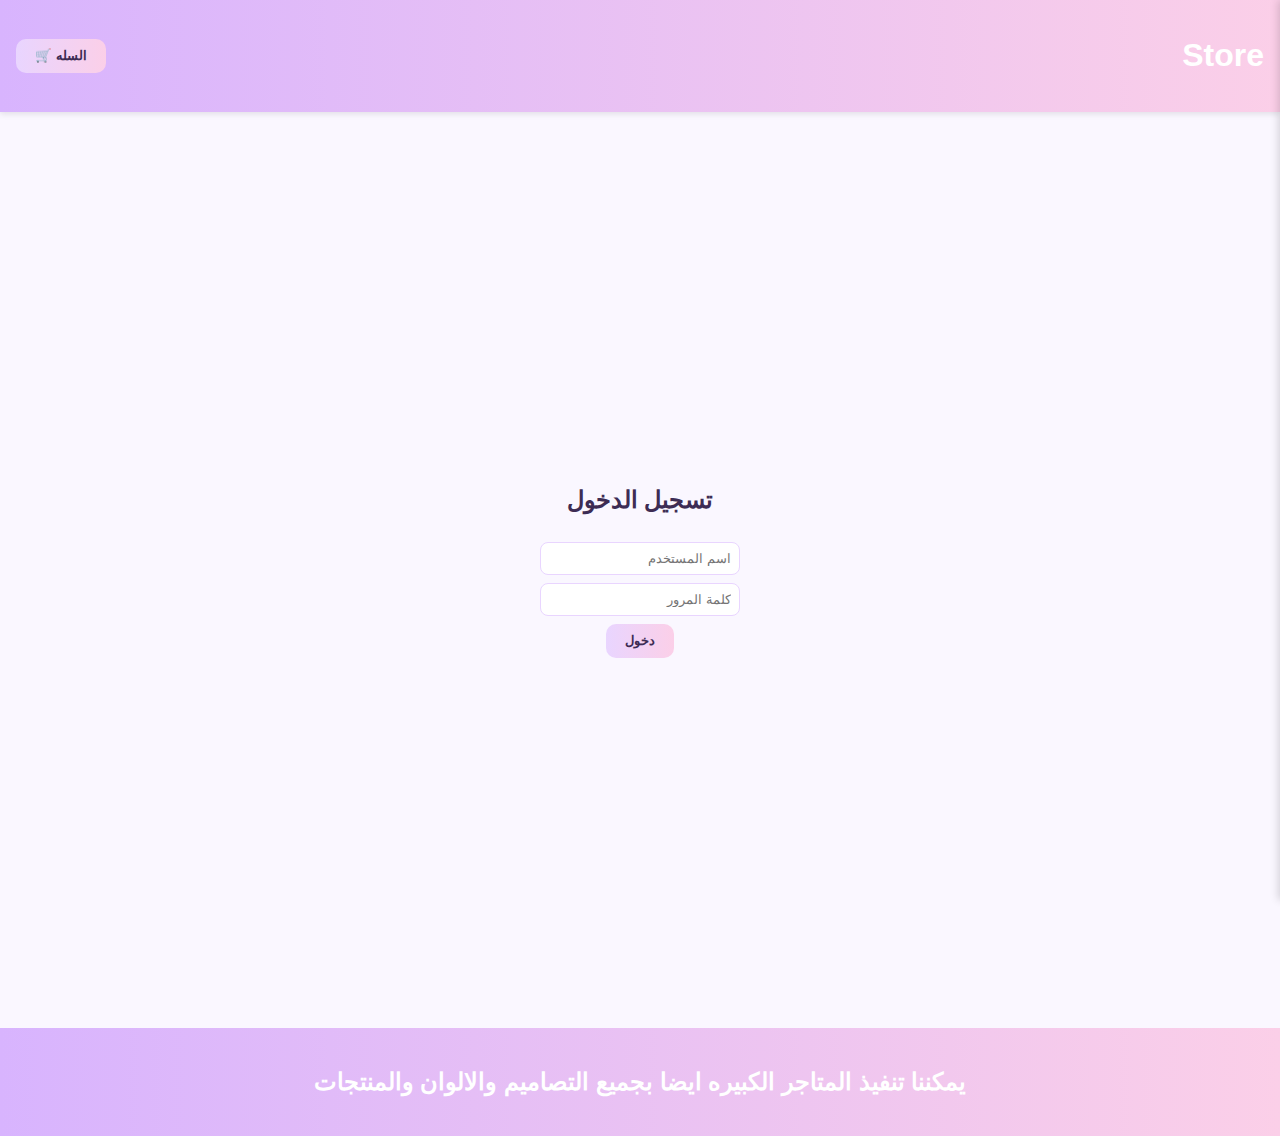
<file: projects/mini-store/index.html>
<!DOCTYPE html>
<html lang="ar" dir="rtl">
<head>
  <meta charset="UTF-8">
  <title>Mine Store</title>
  <link rel="stylesheet" href="style.css">
</head>
<body>
  <header>
    <h1>Store</h1>
    <button class="btn" onclick="toggleCart()">السله  🛒</button>
  </header>

  <!-- صفحة تسجيل الدخول -->
  <div id="loginPage" class="center-box">
    <h2>تسجيل الدخول</h2>
    <input type="text" id="username" placeholder="اسم المستخدم">
    <input type="password" id="password" placeholder="كلمة المرور">
    <button class="btn" onclick="login()">دخول</button>
  </div>

  <!-- صفحة المتجر -->
  <div id="shopPage" style="display:none">
    <div id="productsGrid" class="grid"></div>
  </div>

  <!-- السلة -->
  <div id="cartDrawer" class="drawer">
    <h3>السله</h3>
    <div id="cartItems"></div>
    <p>الإجمالي: <span id="cartTotal">0</span> ج.م</p>
    <button class="btn close-btn" onclick="toggleCart()">إغلاق</button>
  </div>

  <footer>
    <p> يمكننا تنفيذ المتاجر الكبيره ايضا بجميع التصاميم والالوان والمنتجات </p>
  </footer>

  <script src="script.js"></script>
</body>
</html>
</file>
<file: projects/mini-store/style.css>
*{box-sizing:border-box;}
body{
  font-family:sans-serif;
  background:#faf7ff; /* خلفية فاتحة جداً */
  margin:0;padding:0;
  color:#3d2c54;      /* بنفسجي غامق للكتابة */
}

/* ==== Header ==== */
header{
  background:linear-gradient(90deg,#d8b4fe,#fbcfe8); /* Purple → Pink */
  color:#fff;
  padding:1rem;
  display:flex;
  justify-content:space-between;
  align-items:center;
  box-shadow:0 2px 6px rgba(0,0,0,0.1);
}

.grid{
  display:grid;
  grid-template-columns:repeat(auto-fill,minmax(250px,1fr));
  gap:2rem;                 /* مسافة أكبر بين الكروت */
  padding:2rem;
}

.card{
  background:#fdfbff;       /* فاتح جداً */
  border:1px solid #e9d5ff;
  border-radius:16px;
  padding:1.5rem;
  display:flex;
  flex-direction:column;
  gap:.75rem;
  box-shadow:0 6px 16px rgba(160,100,200,0.15); /* ظل ناعم */
  transition:.3s;
}
.card:hover{
  transform:translateY(-8px) scale(1.02); /* حركة بسيطة */
  box-shadow:0 10px 20px rgba(160,100,200,0.25);
}
.card img{
  width:100%;
  height:180px;
  object-fit:cover;
  border-radius:12px;
}

/* ==== Cards ==== */
.card{
  background:#f5ecff; /* بنفسجي لبني فاتح */
  border:1px solid #e9d5ff;
  border-radius:14px;
  padding:1rem;
  display:flex;
  flex-direction:column;
  gap:.5rem;
  box-shadow:0 4px 10px rgba(216,180,254,0.25);
  transition:.3s;
}
.card:hover{
  transform:translateY(-5px);
  box-shadow:0 6px 14px rgba(216,180,254,0.35);
}
.card img{
  width:100%;
  height:150px;
  object-fit:cover;
  border-radius:10px;
}

/* ==== Buttons ==== */
.btn{
  background:linear-gradient(90deg,#e9d5ff,#fbcfe8); 
  color:#3d2c54;
  border:none;
  padding:.6rem 1.2rem;
  border-radius:10px;
  cursor:pointer;
  font-weight:600;
  transition:.3s;
}
.btn:hover{
  background:linear-gradient(90deg,#c084fc,#f472b6); /* أغمق عند الهوفر */
  color:#fff;
}

/* ==== Drawer ==== */
.drawer{
  position:fixed;
  top:0;right:0;
  width:300px;height:100%;
  background:#f8f0ff;
  box-shadow:-2px 0 8px rgba(0,0,0,0.15);
  transform:translateX(100%);
  transition:.3s;
  padding:1rem;
  display:flex;
  flex-direction:column;
  z-index:100;
}
.drawer.open{transform:translateX(0);}
.cart-item{
  display:flex;
  justify-content:space-between;
  align-items:center;
  border-bottom:1px solid #e9d5ff;
  padding:.5rem 0;
}
footer {
  background:#8fb5fd;
  color:#3e139a;
  text-align:center;
  padding:1rem;
  margin-top:1rem;
  font-size: 1.5rem;   /* حجم أكبر */
  font-weight: bold;   /* يخليها سميكة */
}

/* ==== Footer ==== */
footer{
  background:linear-gradient(90deg,#d8b4fe,#fbcfe8);
  color:#fff;
  text-align:center;
  padding:1rem;
  margin-top:1rem;
}

/* ==== Close Button ==== */
.close-btn{
  margin-top:.5rem;
  background:#c084fc;
  color:#fff;
  border:none;
  padding:.4rem .8rem;
  border-radius:8px;
}

/* ==== Center Box ==== */
.center-box{
  height:100vh;
  display:flex;
  flex-direction:column;
  justify-content:center;
  align-items:center;
  gap:.5rem;
}
.center-box input{
  padding:.5rem;
  width:200px;
  border:1px solid #e9d5ff;
  border-radius:8px;
  background:#fff;
}
</file>
